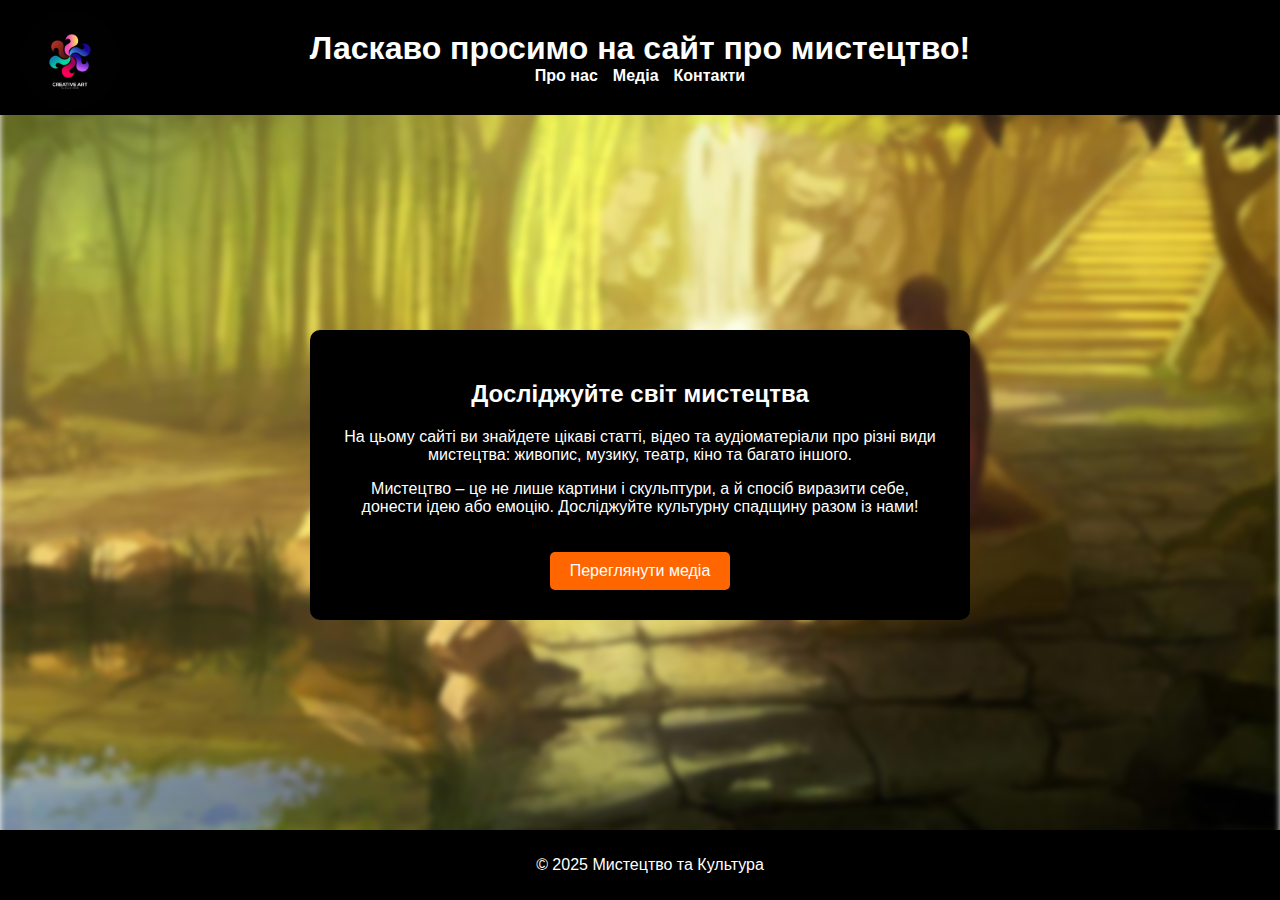
<file: index.html>
<!DOCTYPE html>
<html lang="uk">
<head>
    <meta charset="UTF-8">
    <meta name="viewport" content="width=device-width, initial-scale=1.0">
    <title>Головна - Мистецтво та Культура</title>
    <link rel="stylesheet" href="style.css">
</head>
<body id="home-page">
<header>
    <div class="logo-container">
        <img src="images/logo.png" alt="Логотип сайту">
    </div>
    <h1>Ласкаво просимо на сайт про мистецтво!</h1>

    <!-- Бургер-меню -->
    <div class="burger-menu" id="burger-menu">
        ☰
    </div>

    <!-- Навігація -->
    <nav id="nav-menu">
        <ul>
            <li><a href="about.html">Про нас</a></li>
            <li><a href="media.html">Медіа</a></li>
            <li><a href="contact.html">Контакти</a></li>
        </ul>
    </nav>
</header>

<!-- Додаємо скрипт перед закриттям body -->
<script src="burger.js"></script>

<main>
    <div class="content">
        <h2>Досліджуйте світ мистецтва</h2>
        <p>На цьому сайті ви знайдете цікаві статті, відео та аудіоматеріали про різні види мистецтва: живопис, музику, театр, кіно та багато іншого.</p>
        <p>Мистецтво – це не лише картини і скульптури, а й спосіб виразити себе, донести ідею або емоцію. Досліджуйте культурну спадщину разом із нами!</p>
        <a href="media.html" class="btn">Переглянути медіа</a>
    </div>
</main>

<footer>
    <p>© 2025 Мистецтво та Культура</p>
</footer>
</body>
</html>
</file>
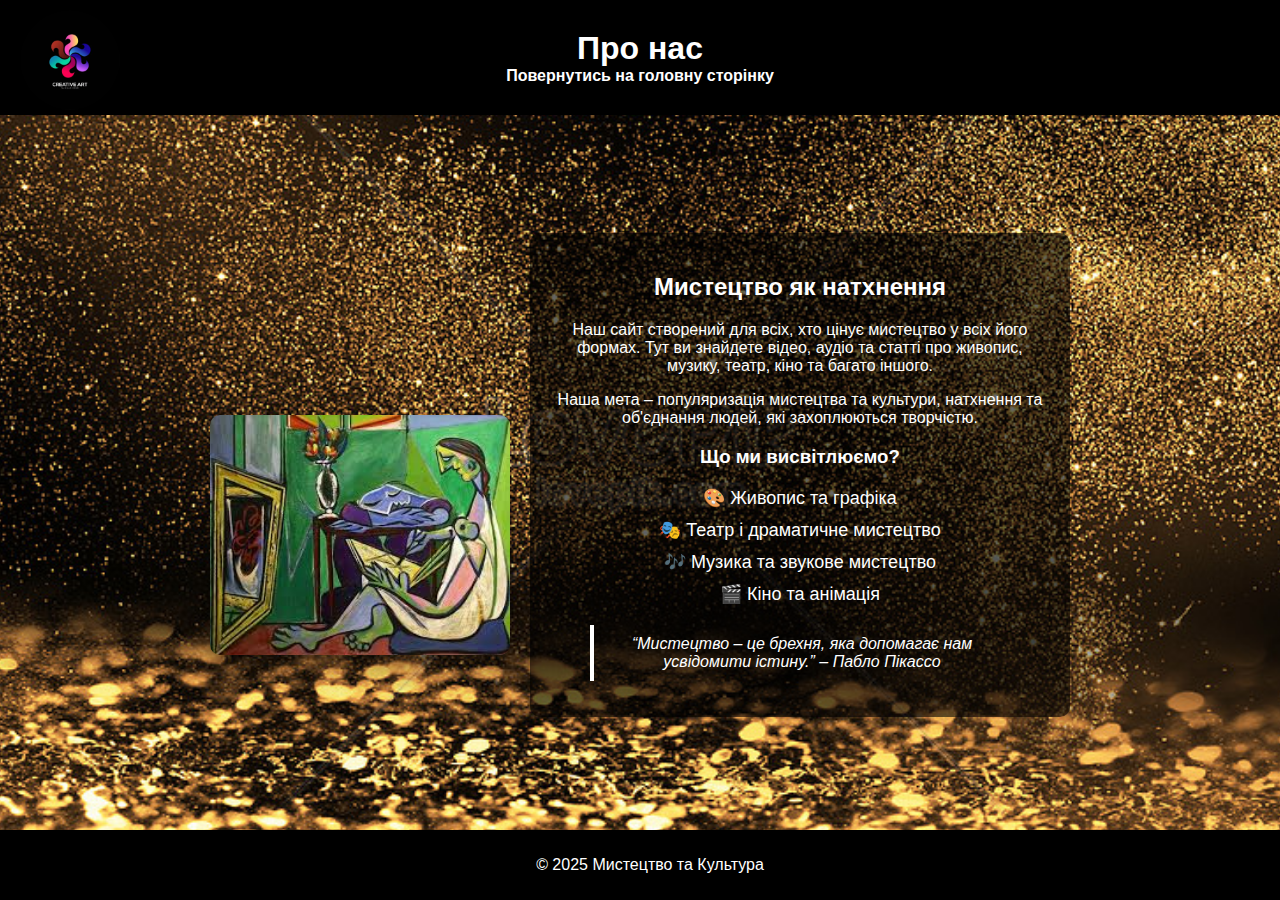
<file: about.html>
<!DOCTYPE html>
<html lang="uk">
<head>
    <meta charset="UTF-8">
    <meta name="viewport" content="width=device-width, initial-scale=1.0">
    <title>Про нас - Мистецтво та Культура</title>
    <link rel="stylesheet" href="style.css">
</head>
<body id="about-page">
<header>
    <div class="logo-container">
        <img src="images/logo.png" alt="Логотип сайту">
    </div>
    <h1>Про нас</h1>
    <!-- Бургер-меню -->
    <div class="burger-menu" id="burger-menu">
        ☰
    </div>
    <nav id="nav-menu">
        <ul>
            <li><a href="index.html">Повернутись на головну сторінку</a></li>
        </ul>
    </nav>
</header>

<script src="burger.js"></script>

<main class="about-main">
    <section class="about-container">
        <img src="images/about-img.jpg" alt="Мистецтво" class="about-img">
        <div class="about-text">
            <h2>Мистецтво як натхнення</h2>
            <p>Наш сайт створений для всіх, хто цінує мистецтво у всіх його формах. Тут ви знайдете відео, аудіо та статті про живопис, музику, театр, кіно та багато іншого.</p>
            <p>Наша мета – популяризація мистецтва та культури, натхнення та об'єднання людей, які захоплюються творчістю.</p>
            <h3>Що ми висвітлюємо?</h3>
            <ul>
                <li>🎨 Живопис та графіка</li>
                <li>🎭 Театр і драматичне мистецтво</li>
                <li>🎶 Музика та звукове мистецтво</li>
                <li>🎬 Кіно та анімація</li>
            </ul>
            <blockquote>“Мистецтво – це брехня, яка допомагає нам усвідомити істину.” – Пабло Пікассо</blockquote>
        </div>
    </section>
</main>

<footer>
    <p>© 2025 Мистецтво та Культура</p>
</footer>
</body>
</html>
</file>
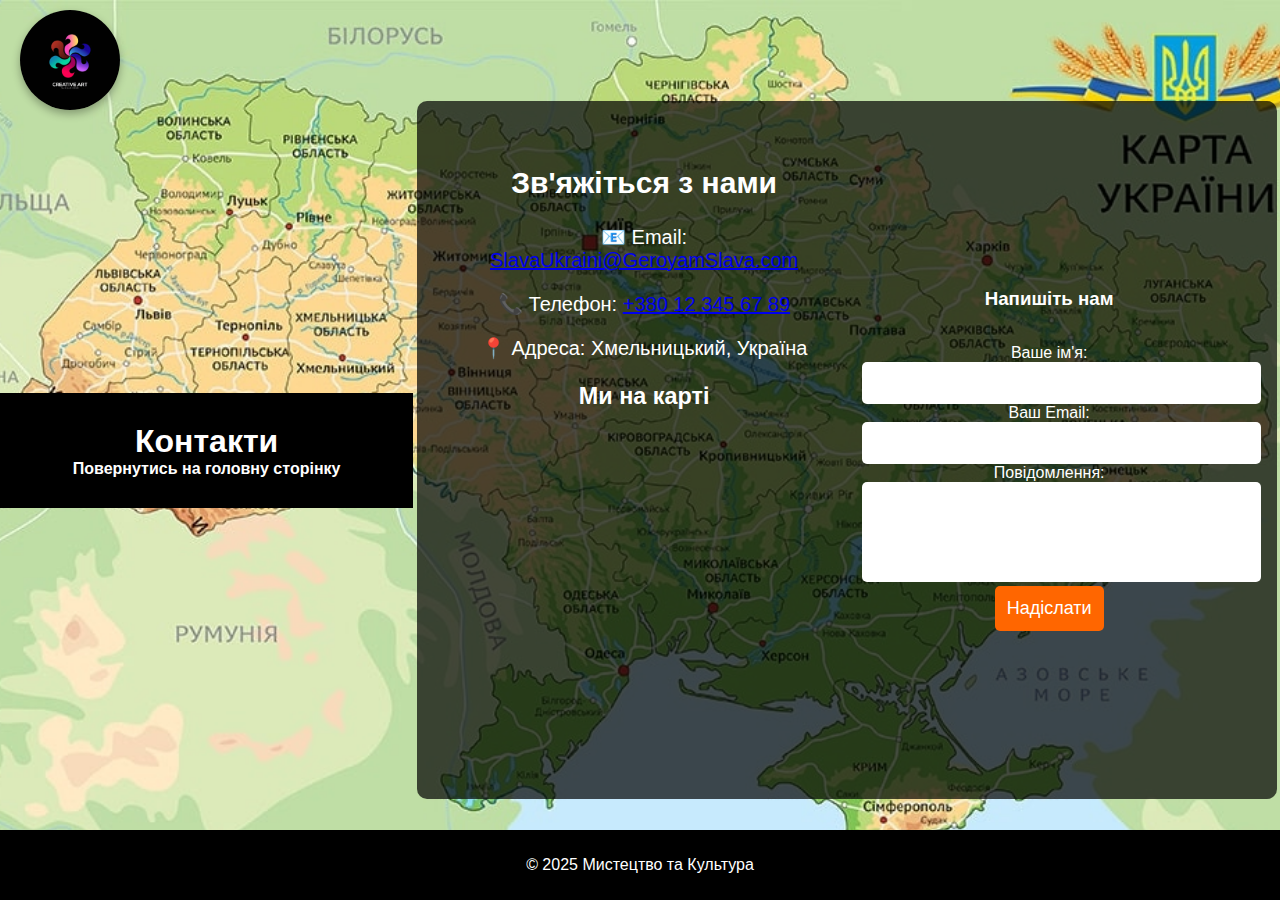
<file: contact.html>
<!DOCTYPE html>
<html lang="uk">
<head>
    <meta charset="UTF-8">
    <meta name="viewport" content="width=device-width, initial-scale=1.0">
    <title>Контакти - Мистецтво та Культура</title>
    <link rel="stylesheet" href="style.css">
</head>
<body id="contact-page">
<header class="contact-header">
    <div class="logo-container">
        <img src="images/logo.png" alt="Логотип сайту">
    </div>
    <h1>Контакти</h1>
    <!-- Бургер-меню -->
    <div class="burger-menu" id="burger-menu">
        ☰
    </div>
    <nav id="nav-menu">
        <ul>
            <li><a href="index.html">Повернутись на головну сторінку</a></li>
        </ul>
    </nav>
</header>

<script src="burger.js"></script>

<main class="contact-main">
    <section class="contact-container">
        <div class="contact-info">
            <h2>Зв'яжіться з нами</h2>
            <p>📧 Email: <a href="mailto:info@artculture.com">SlavaUkraini@GeroyamSlava.com</a></p>
            <p>📞 Телефон: <a href="tel:+380123456789">+380 12 345 67 89</a></p>
            <p>📍 Адреса: Хмельницький, Україна</p>
            <h3>Ми на карті</h3>
            <iframe
                    src="https://www.google.com/maps/embed?pb=!1m18!1m12!1m3!1d2562.3138757128137!2d27.0056044!3d49.4332074!2m3!1f0!2f0!3f0!3m2!1i1024!2i768!4f13.1!3m3!1m2!1s0x473207abfc8563bf%3A0x4d0ea48fc374d408!2z0KXQtdGA0L7QvNC10LLRgdC60LDRjyDQnNCw0LvRjNC90LDRjyDihJY!5e0!3m2!1suk!2sua!4v1709048567890!5m2!1suk!2sua"
                    width="100%" height="300" style="border:0;" allowfullscreen="" loading="lazy">
            </iframe>
        </div>

        <div class="contact-form">
            <h3>Напишіть нам</h3>
            <form action="#" method="POST">
                <label for="name">Ваше ім'я:</label>
                <input type="text" id="name" name="name" required>

                <label for="email">Ваш Email:</label>
                <input type="email" id="email" name="email" required>

                <label for="message">Повідомлення:</label>
                <textarea id="message" name="message" rows="4" required></textarea>

                <button type="submit">Надіслати</button>
            </form>
        </div>
    </section>
</main>

<footer>
    <p>© 2025 Мистецтво та Культура</p>
</footer>
</body>
</html>
</file>
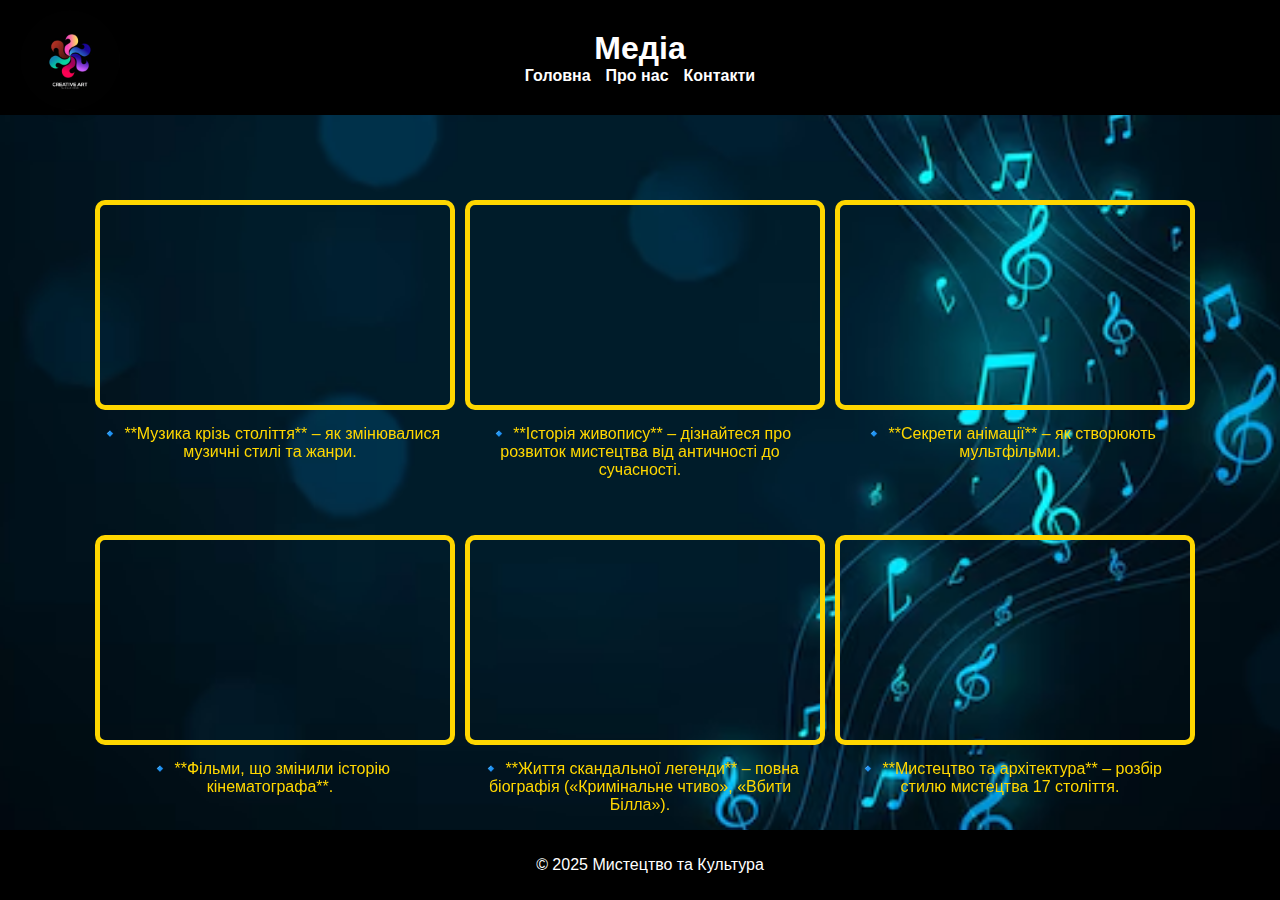
<file: media.html>
<!DOCTYPE html>
<html lang="uk">
<head>
  <meta charset="UTF-8">
  <meta name="viewport" content="width=device-width, initial-scale=1.0">
  <title>Медіа - Мистецтво та Культура</title>
  <link rel="stylesheet" href="style.css">
</head>
<body id="media-page">
<header>
  <div class="logo-container">
    <img src="images/logo.png" alt="Логотип сайту">
  </div>
  <h1>Медіа</h1>
  <!-- Бургер-меню -->
  <div class="burger-menu" id="burger-menu">
    ☰
  </div>
  <nav id="nav-menu">
    <ul>
      <li><a href="index.html">Головна</a></li>
      <li><a href="about.html">Про нас</a></li>
      <li><a href="contact.html">Контакти</a></li>
    </ul>
  </nav>
</header>

<script src="burger.js"></script>

<main>
  <div class="video-gallery">
    <div class="video-item">
      <iframe src="https://www.youtube.com/embed/Mhs8BpO8NJc" allowfullscreen></iframe>
      <p>🔹 **Музика крізь століття** – як змінювалися музичні стилі та жанри.</p>
    </div>
    <div class="video-item">
      <iframe src="https://www.youtube.com/embed/1JKahZn-05g" allowfullscreen></iframe>
      <p>🔹 **Історія живопису** – дізнайтеся про розвиток мистецтва від античності до сучасності.</p>
    </div>
    <div class="video-item">
      <iframe src="https://www.youtube.com/embed/JpGW2sqNZII" allowfullscreen></iframe>
      <p>🔹 **Секрети анімації** – як створюють мультфільми.</p>
    </div>
    <div class="video-item">
      <iframe src="https://www.youtube.com/embed/dUMWp_pzxO0" allowfullscreen></iframe>
      <p>🔹 **Фільми, що змінили історію кінематографа**.</p>
    </div>
    <div class="video-item">
      <iframe src="https://www.youtube.com/embed/GCFyTC7YdUg" allowfullscreen></iframe>
      <p>🔹 **Життя скандальної легенди** – повна біографія («Кримінальне чтиво», «Вбити Білла»).</p>
    </div>
    <div class="video-item">
      <iframe src="https://www.youtube.com/embed/InDVLqcknsM" allowfullscreen></iframe>
      <p>🔹 **Мистецтво та архітектура** – розбір стилю мистецтва 17 століття.</p>
    </div>

  </div>
</main>

<footer>
  <p>© 2025 Мистецтво та Культура</p>
</footer>
</body>
</html>
</file>
<file: style.css>
/* Загальні стилі */
body {
    font-family: Arial, sans-serif;
    margin: 0;
    padding: 0;
    background-size: cover;
    background-position: center;
    background-attachment: fixed;
    color: white;
}
#home-page::before {
    content: "";
    position: absolute;
    top: 0;
    left: 0;
    width: 100%;
    height: 100%;
    background-image: url('images/home-bg.jpeg');
    background-size: cover;
    background-position: center;
    filter: blur(3px); /* Розмиття */
    z-index: -1; /* Відправляємо шар на задній план */
}

/* Контейнер для логотипа */
.logo-container {
    position: absolute;
    top: 10px;
    left: 20px;
}

/* Логотип */
.logo-container img {
    width: 100px; /* Обмежуємо розмір */
    height: auto;
    border-radius: 50%; /* Кругла форма (якщо потрібно) */
    box-shadow: 0 4px 8px rgba(0, 0, 0, 0.3); /* Легка тінь */
}

/* Шапка */
header {
    background: rgb(0, 0, 0);
    padding: 30px;
    text-align: center;
}

header h1 {
    margin: 0 105px;
}

/* Навігація */
/*nav ul {
    list-style: none;
    padding: 0;
}

nav ul li {
    display: inline;
    margin: 0 15px;
}*/

nav ul li a {
    color: white;
    text-decoration: none;
    font-weight: bold;
    transition: 0.3s;
}

nav ul li a:hover {
    text-decoration: underline;
}

/* Центрування контенту */
main {
    display: flex;
    justify-content: center;
    align-items: center;
    height: 80vh; /* Висота 80% екрану */
    text-align: center;
}

/* Блок з текстом */
.content {
    background: rgb(0, 0, 0);
    padding: 30px;
    border-radius: 10px;
    max-width: 600px;
}

/* Кнопка */
.btn {
    display: inline-block;
    margin-top: 20px;
    padding: 10px 20px;
    background-color: #ff6600;
    color: white;
    text-decoration: none;
    border-radius: 5px;
    transition: 0.3s;
}

.btn:hover {
    background-color: #cc5500;
}

/* Футер */
footer {
    background: rgb(0, 0, 0);
    text-align: center;
    padding: 10px;
    position: fixed;
    bottom: 0;
    width: 100%;
}

/* Фон для сторінки "Про нас" */
#about-page {
    background-image: url('images/about-bg.jpg');
    background-size: cover;
    background-position: center;
    background-attachment: fixed;
    color: white;
}

/* Контейнер для інформації */
.about-container {
    display: flex;
    align-items: center;
    justify-content: center;
    flex-wrap: wrap;
    text-align: center;
    padding: 50px;
}

/* Зображення */
.about-img {
    margin-top: 120px;
    width: 300px;
    border-radius: 10px;
    margin-right: 20px;
    box-shadow: 0 4px 8px rgba(0, 0, 0, 0.3);
}

/* Текст */
.about-text {
    max-width: 500px;
    background: rgba(0, 0, 0, 0.6);
    padding: 20px;
    border-radius: 10px;
}

/* Стилі для списку */
.about-text ul {
    list-style: none;
    padding: 0;
}

.about-text li {
    font-size: 18px;
    margin: 10px 0;
}

/* Цитата */
blockquote {
    font-style: italic;
    margin-top: 20px;
    padding: 10px;
    border-left: 4px solid white;
}
/* Фон для сторінки "Контакти" */
#contact-page {
    background-image: url('images/contact-bg.jpg');
    background-size: cover;
    background-position: center;
    background-attachment: fixed;
    color: white;
    display: flex;
    justify-content: center;
    align-items: center;
    height: 100vh; /* Робимо всю висоту екрану */
    width: 100%;
}

/* Контейнер займає всю ширину, але не більше 1200px */
.contact-container {
    width: 90%;
    max-width: 1200px; /* На великих екранах обмежуємо ширину */
    display: flex;
    justify-content: space-between;
    align-items: center;
    padding: 40px;
    background: rgba(0, 0, 0, 0.7); /* Затемнений фон */
    border-radius: 10px;
}

/* Ліва частина (контактна інформація) */
.contact-info {
    flex: 1; /* Займає половину контейнера */
    font-size: 20px;
    padding-right: 30px;
}

/* Форма */
.contact-form {
    flex: 1; /* Також займає половину контейнера */
    display: flex;
    flex-direction: column;
    gap: 15px;
}

/* Поля вводу */
input, textarea {
    width: 100%;
    padding: 12px;
    border: none;
    border-radius: 5px;
    font-size: 16px;
}

/* Забороняємо змінювати розмір текстового поля */
textarea {
    resize: none;
}

/* Кнопка */
button {
    background-color: #ff6600;
    color: white;
    padding: 12px;
    border: none;
    border-radius: 5px;
    cursor: pointer;
    font-size: 18px;
    transition: 0.3s;
}

button:hover {
    background-color: #cc5500;
}

/* Карта */
iframe {
    width: 100%;
    height: 300px;
    border-radius: 10px;
    margin-top: 20px;
}

/* Гарантуємо, що контент завжди після шапки */
#media-page main {
    margin-top: 20px; /* Відступ після header */
    padding: 10px 0;
    display: flex;
    flex-direction: column;
    align-items: center;
    min-height: 20vh; /* Мінімальна висота, щоб сторінка завжди прокручувалась */
}

/* Контейнер для всіх відео */
.video-gallery {
    display: flex;
    justify-content: center;
    gap: 20px;
    flex-wrap: wrap; /* Автоматично переносимо відео на нові ряди */
    width: 90%;
    max-width: 1200px;
}

/* Контейнер кожного відео */
.video-item {
    width: calc(33.33% - 20px); /* Відео в 3 колонки */
    max-width: 350px; /* Обмеження максимальної ширини */
    text-align: center;
}

/* Відео-фрейми */
.video-item iframe {
    width: 100%;
    height: 200px; /* Фіксована висота для всіх відео */
    border: 5px solid gold;
    border-radius: 10px;
}


/* Фон для сторінки "Медіа" */
#media-page {
    background-image: url('images/media-bg.jpg');
    background-size: cover;
    background-position: center;
    background-attachment: fixed;
    color: white;
    text-align: center;

}

/* Видаляємо затемнення (забираємо контейнер .media-container) */

.media-description {
    text-align: center;
    font-size: 20px;
    max-width: 900px;
    margin: 30px auto;
    font-weight: bold;
}

/* Опис відео */
.video-item p {
    font-size: 16px;
    margin-top: 10px;
    color: #FFD700; /* Золотистий текст */
}

/* Стилі для бургер-меню */
.burger-menu {
    display: none; /* Приховане на великих екранах */
    font-size: 30px;
    cursor: pointer;
    background-color: #ff6600; /* Колір як у кнопки "Переглянути медіа" */
    padding: 10px;
    border-radius: 5px;
    color: white;
}

/* Ховаємо меню на малих екранах */
nav {
    display: flex;
}

nav ul {
    display: flex;
    flex-direction: row;
    gap: 15px;
    list-style: none;
    margin: auto;
    padding: 0;
}

nav ul li {
    display: inline-block;
}

/*  <div class="audio-gallery">
    <div class="audio-item">
      <audio controls>
        <source src="media/classic-music.mp3" type="audio/mpeg">
        Ваш браузер не підтримує аудіо.
      </audio>
      <p>🎵 **Класична музика для натхнення**</p>
    </div>
    <div class="audio-item">
      <audio controls>
        <source src="media/art-podcast.mp3" type="audio/mpeg">
        Ваш браузер не підтримує аудіо.
      </audio>
      <p>🎤 **Подкаст про мистецтво** – цікаві історії про художників і їхні твори.</p>
    </div>
  </div>

.audio-gallery {
    display: flex;
    justify-content: center;
    gap: 20px;
    flex-wrap: wrap;
    margin-top: 20px;
    padding: 20px;
}

.audio-gallery audio {
    width: 30%;
}

.audio-gallery {
    display: flex;
    justify-content: center;
    gap: 20px;
    flex-wrap: wrap;
    margin-top: 40px;
    padding: 20px;
}


.audio-item audio {
    width: 40%;
}

.audio-item p {
    font-size: 16px;
    margin-top: 5px;
    font-weight: bold;
}
*/
/*додати лог зліва
адаптація для телефону*/

@media screen and (max-width: 600px) {
    #contact-page {
        background-image: url(images/contact-bg.jpg);
        background-size: cover;
        background-position: center;
        background-attachment: fixed;
        color: white;
        display: block;
        justify-content: center;
        align-items: center;
        height: 100vh;
        width: 100%;
    }

    #media-page main {
        margin-top: 20px;
        padding: 10px 0;
        display: flex;
        flex-direction: column;
        align-items: center;
        min-height: 20vh;
        margin-left: -40px;
    }

    .burger-menu {
        display: block; /* Показуємо бургер-меню */
    }

    nav ul {
        flex-direction: column;
    }

    nav ul li {
        margin: 10px 0;
    }

    /* Ховаємо меню за замовчуванням */
    nav {
        display: none;
        position: absolute;
        top: 60px;
        right: 20px;
        background: rgb(0, 0, 0);
        padding: 15px;
        border-radius: 10px;
        text-align: center;
    }

    /* Коли меню відкрите */
    nav.show {
        display: block;
    }

    body {
        font-size: 12px; /* Зменшення основного шрифту */
    }

    .logo-container {
        display: flex;
        align-items: center; /* Вирівнює логотип вертикально */
    }

    .logo-container img {
        width: 80px; /* Зменшений розмір логотипа */
        height: auto;
        border-radius: 50%;
    }

    header {
        display: flex;
        align-items: center; /* Вирівнює логотип і заголовок по центру */
        background: rgb(0, 0, 0);
        padding: 20px;
        gap: 10px; /* Відступ між елементами */    }

    header h1 {
        flex: 1; /* Дозволяє заголовку зайняти доступний простір */
        color: white;
        font-size: 20px;
        text-align: center; /* Вирівнює текст по лівому краю */
        margin: 0 120px; /* Додає відступ зліва */
    }

    .contact-header {
        padding: 20px 40px;
        gap: 100px;
    }
    /*nav ul {
        display: flex;
        flex-direction: column;
        text-align: center;
        padding: 0;
    }

    nav ul li {
        display: block;
        margin: 10px 0;
    }*/

    .about-main {
        margin-top: 0;
    }

    .about-img {
        width: 300px;
        margin-left: 20px;
        margin-top: 0px;
     }

    .contact-main {
        margin-top: 120px;
        height: auto; /* Автоматична висота */
    }

    main {
        margin-top: 120px;
        height: auto; /* Автоматична висота */
    }

    .content {
        max-width: 100%;
        padding: 20px;
    }

    .btn {
        width: 20%; /* Кнопка на всю ширину */
        text-align: center;
        font-size: 10px;
    }

    footer {

        padding: 15px;
    }


    #contact-page {
        justify-content: space-between;
        align-items: flex-start;
        height: 150vh; /* Робимо всю висоту екрану */
        width: 100%;
    }
        .contact-header {
            display: flex;
            align-items: center; /* Вирівнює логотип і заголовок по центру */
            background: rgb(0, 0, 0);
            padding: 20px;
            gap: 10px; /* Відступ між елементами */
        }

        .contact-container {
            width: 90%;
            max-width: 600px; /* На великих екранах обмежуємо ширину */
            display: inline-block;
            align-items: center;
            padding: 10px;
            background: rgba(0, 0, 0, 0.7); /* Затемнений фон */
            border-radius: 10px;
        }

        /* Поля вводу */
        input, textarea {
            width: 90%;
            padding: 15px;
            border: none;
            border-radius: 5px;
            font-size: 16px;
        }

        /* Забороняємо змінювати розмір текстового поля */
        textarea {
            resize: none;
        }

        /* Кнопка */
        button {
            background-color: #ff6600;
            color: white;
            padding: 12px;
            width: 200px;
            border: none;
            border-radius: 5px;
            cursor: pointer;
            font-size: 18px;
            transition: 0.3s;
        }

        button:hover {
            background-color: #cc5500;
        }

        /* Карта */
        iframe {
            margin-left: 15px;
            place-self: center;
            width: 100%;
            height: 300px;
            border-radius: 10px;
            margin-top: 20px;
        }

    }
</file>
